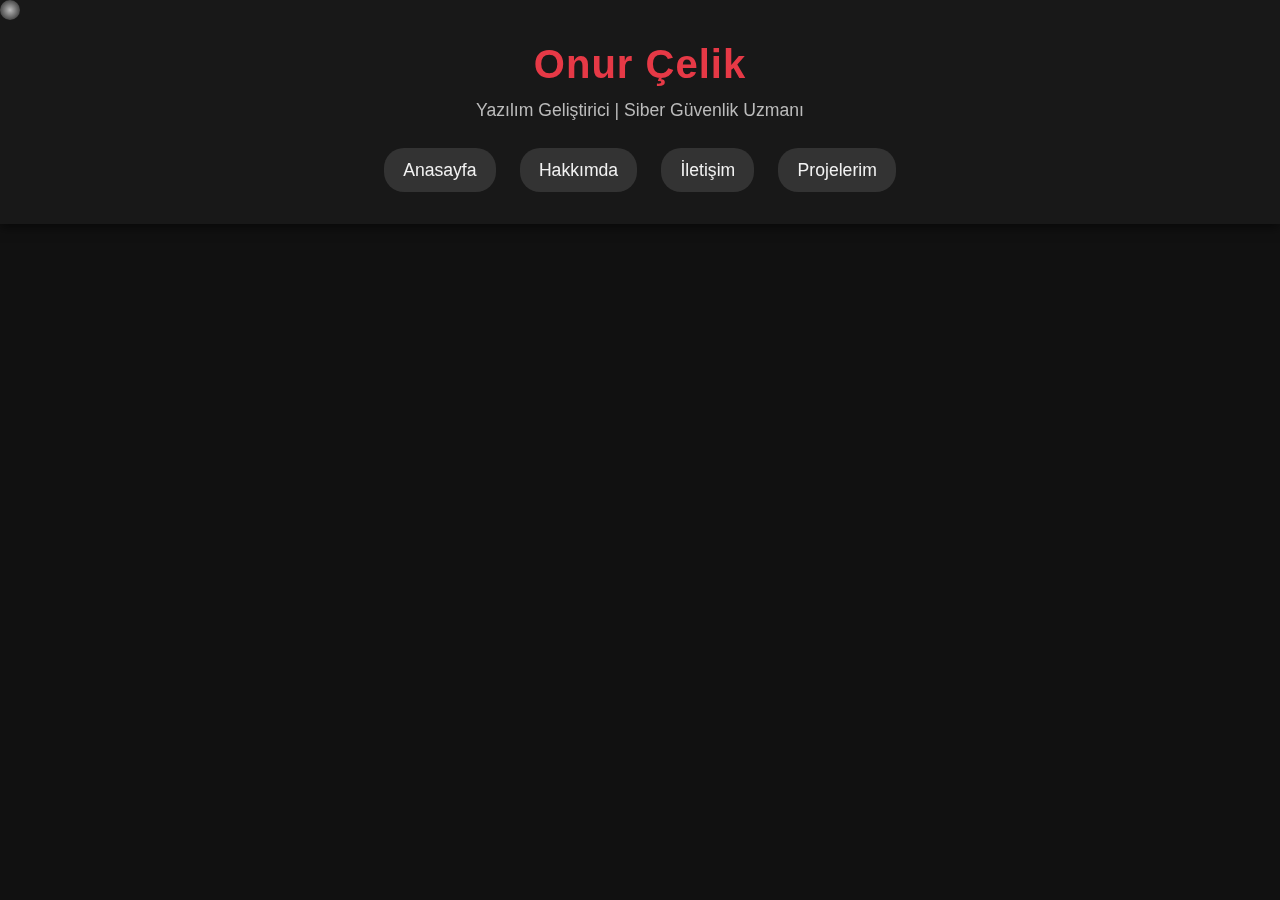
<file: index.html>
<!DOCTYPE html>
<html lang="tr">
<head>
    <meta charset="UTF-8">
    <meta name="viewport" content="width=device-width, initial-scale=1.0">
    <title>Onur Çelik</title>
    <link rel="stylesheet" href="https://cdnjs.cloudflare.com/ajax/libs/font-awesome/6.0.0-beta3/css/all.min.css">
    <style>
        /* Genel stil */
        body {
            font-family: 'Arial', sans-serif;
            transition: background-color 0.3s, color 0.3s;
            margin: 0;
            padding: 0;
        }

        .light-mode {
            background-color: #fff;
            color: #333;
        }

        .dark-mode {
            background-color: #121212;
            color: #ddd;
        }

        /* Gece-Gündüz butonu */
        .mode-toggle {
            position: fixed;
            top: 20px;
            right: 20px;
            background-color: #e63946;
            color: white;
            padding: 15px;
            border-radius: 50%;
            font-size: 1.5rem;
            cursor: pointer;
            transition: background-color 0.3s, transform 0.3s;
            box-shadow: 0 4px 10px rgba(0, 0, 0, 0.5);
        }

        .mode-toggle:hover {
            background-color: #ff4d4d;
            transform: scale(1.1);
        }

        /* Güneş ve Ay simgeleri */
        .sun, .moon {
            display: none;
        }

        .sun.active, .moon.active {
            display: inline;
        }

        /* Alt kısmın logosu için stil */
        .footer-logos {
            display: flex;
            justify-content: center;
            gap: 30px;
            margin-top: 40px;
            padding: 20px;
            background-color: #121212;
        }

        .footer-logos i {
            font-size: 2.5rem;
            color: #ddd;
            transition: transform 0.3s, color 0.3s;
        }

        .footer-logos i:hover {
            transform: scale(1.2);
            color: #fff;
        }
    </style>
</head>
    <!-- Gece/Gündüz modu butonu -->
    <button class="mode-toggle" id="modeToggle">
        <i class="fas fa-sun sun"></i>
        <i class="fas fa-moon moon active"></i>
    </button>

    <script>
        // Gece/Gündüz modunu değiştiren fonksiyon
        const modeToggleButton = document.getElementById('modeToggle');
        const sunIcon = document.querySelector('.sun');
        const moonIcon = document.querySelector('.moon');

        let isDarkMode = true; // Sayfa default olarak gece modunda başlasın

        modeToggleButton.addEventListener('click', function() {
            isDarkMode = !isDarkMode;

            if (isDarkMode) {
                document.body.classList.remove('light-mode');
                document.body.classList.add('dark-mode');
                sunIcon.classList.remove('active');
                moonIcon.classList.add('active');
            } else {
                document.body.classList.remove('dark-mode');
                document.body.classList.add('light-mode');
                sunIcon.classList.add('active');
                moonIcon.classList.remove('active');
            }
        });
    </script>
    <head>
        <meta charset="UTF-8">
        <meta name="viewport" content="width=device-width, initial-scale=1.0">
        <title>Onur Çelik - Yazılım Geliştirici | Siber Güvenlik Öğrencisi</title>
        <link rel="stylesheet" href="css/style.css">

        <style>
            /* İz Efekti Stili */
            .cursor-trail {
                position: absolute;
                width: 20px;
                height: 20px;
                background: radial-gradient(circle, rgba(255,255,255,0.7), transparent);
                border-radius: 50%;
                pointer-events: none;
                transition: transform 0.1s ease;
                mix-blend-mode: screen;
                z-index: 9999;
            }
        </style>
        
    </head>
    <body>
        <header>
            <h1>Onur Çelik</h1>
            <p>Yazılım Geliştirici | Siber Güvenlik Uzmanı</p>
            <nav>
                <a href="index.html">Anasayfa</a>
                <a href="about.html">Hakkımda</a>
                <a href="contact.html">İletişim</a>
                <a href="projects.html">Projelerim</a>
            </nav>
        </header>
    
        <main>
            <section>
                <h2>Sayfama Hoş Geldin!</h2>
                <p>Merhaba, ismim Onur. Yazılım geliştirme ve siber güvenlik alanında ustalaşmak isteyen insanlardan biriyim, her daim kendimi bu alanda geliştirmekten zevk duyarım. Sürekli yeni şeyler öğrenir ve bunları pratiğe dökmekten asla kaçınmam</p>
            </section>
        </main>
    <footer>
        <p>&copy; 2024 Onur Çelik. Tüm hakları saklıdır.</p>

        <!-- Sosyal Medya ve Teknoloji Logoları -->
        <div class="footer-logos">
            <a href="https://github.com/onurlexa" target="_blank"><i class="fab fa-github"></i></a>
            <a href="https://www.javascript.com/" target="_blank"><i class="fab fa-js"></i></a>
            <a href="https://nodejs.org/" target="_blank"><i class="fab fa-node-js"></i></a>
            <a href="https://dotnet.microsoft.com/" target="_blank"><i class="fab fa-microsoft"></i></a>
            <a href="https://www.python.org/" target="_blank"><i class="fab fa-python"></i></a>
        </div>
    </footer>

    <div class="cursor-trail" id="cursorTrail"></div>

    <script>
        // JavaScript ile İzi Hareket Ettirme
        const cursorTrail = document.getElementById("cursorTrail");

        document.addEventListener("mousemove", (e) => {
            cursorTrail.style.transform = `translate(${e.pageX - 10}px, ${e.pageY - 10}px)`;
        });
    </script>

</body>
</html>
</file>
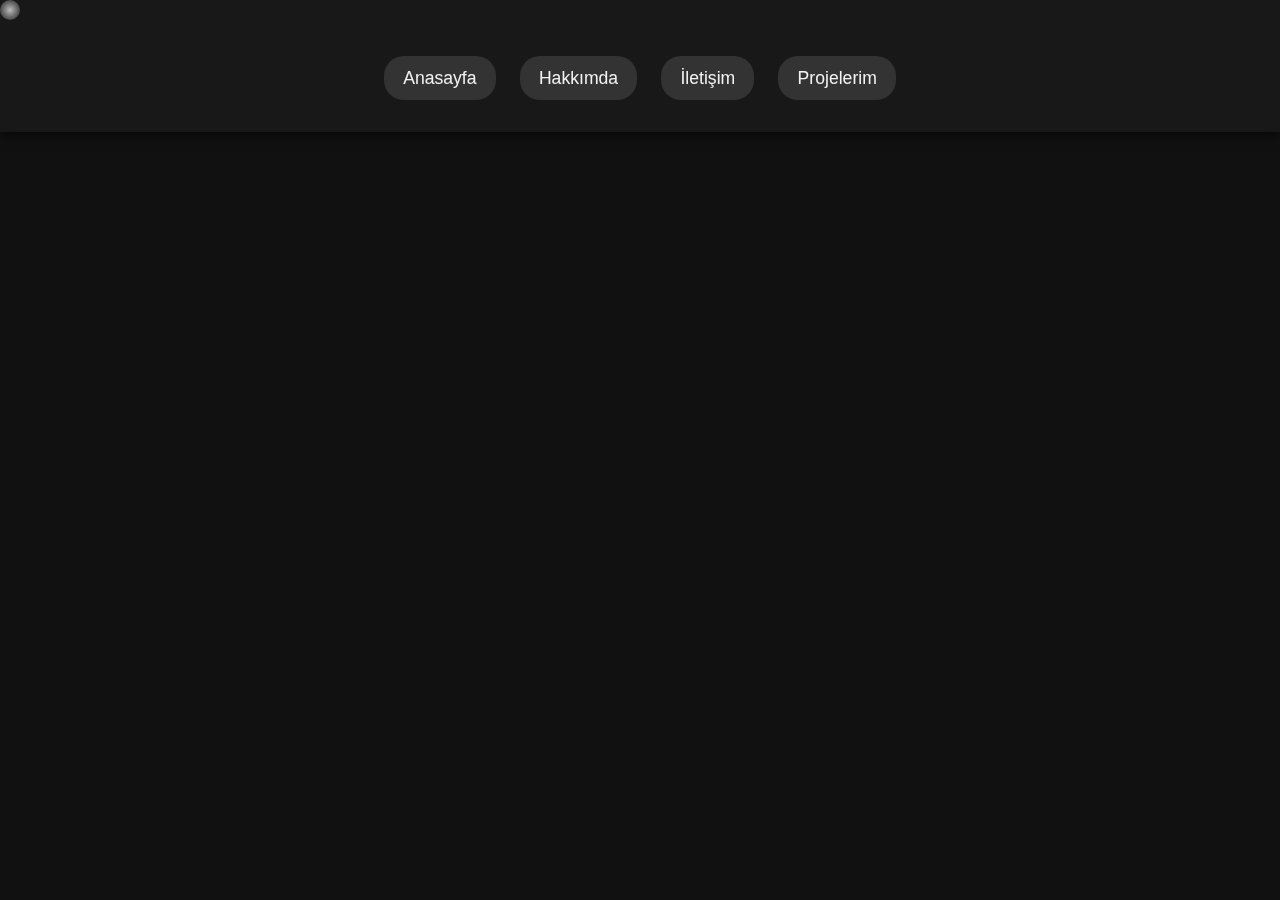
<file: about.html>
<!DOCTYPE html>
<html lang="tr0">
    
<head>
    <meta charset="UTF-8">
    <meta name="viewport" content="width=device-width, initial-scale=1.0">
    <title>Onur Çelik</title>
    <link rel="stylesheet" href="https://cdnjs.cloudflare.com/ajax/libs/font-awesome/6.0.0-beta3/css/all.min.css">
    <style>
        /* Genel stil */
        body {
            font-family: 'Arial', sans-serif;
            transition: background-color 0.3s, color 0.3s;
            margin: 0;
            padding: 0;
        }

        .light-mode {
            background-color: #fff;
            color: #333;
        }

        .dark-mode {
            background-color: #121212;
            color: #ddd;
        }

        /* Gece-Gündüz butonu */
        .mode-toggle {
            position: fixed;
            top: 20px;
            right: 20px;
            background-color: #e63946;
            color: white;
            padding: 15px;
            border-radius: 50%;
            font-size: 1.5rem;
            cursor: pointer;
            transition: background-color 0.3s, transform 0.3s;
            box-shadow: 0 4px 10px rgba(0, 0, 0, 0.5);
        }

        .mode-toggle:hover {
            background-color: #ff4d4d;
            transform: scale(1.1);
        }

        /* Güneş ve Ay simgeleri */
        .sun, .moon {
            display: none;
        }

        .sun.active, .moon.active {
            display: inline;
        }
    </style>
</head>   
    <!-- Gece/Gündüz modu butonu -->
    <button class="mode-toggle" id="modeToggle">
        <i class="fas fa-sun sun"></i>
        <i class="fas fa-moon moon active"></i>
    </button>

    <script>
        // Gece/Gündüz modunu değiştiren fonksiyon
        const modeToggleButton = document.getElementById('modeToggle');
        const sunIcon = document.querySelector('.sun');
        const moonIcon = document.querySelector('.moon');

        let isDarkMode = true; // Sayfa default olarak gece modunda başlasın

        modeToggleButton.addEventListener('click', function() {
            isDarkMode = !isDarkMode;

            if (isDarkMode) {
                document.body.classList.remove('light-mode');
                document.body.classList.add('dark-mode');
                sunIcon.classList.remove('active');
                moonIcon.classList.add('active');
            } else {
                document.body.classList.remove('dark-mode');
                document.body.classList.add('light-mode');
                sunIcon.classList.add('active');
                moonIcon.classList.remove('active');
            }
        });
    </script>
</body>
<head>
    <meta charset="UTF-8">
    <meta name="viewport" content="width=device-width, initial-scale=1.0">
    <title>Onur Çelik - Yazılım Geliştirici | Siber Güvenlik Uzmanı</title>
    <link rel="stylesheet" href="css/style.css">

    <style>
        /* İz Efekti Stili */
        .cursor-trail {
            position: absolute;
            width: 20px;
            height: 20px;
            background: radial-gradient(circle, rgba(255,255,255,0.7), transparent);
            border-radius: 50%;
            pointer-events: none;
            transition: transform 0.1s ease;
            mix-blend-mode: screen;
            z-index: 9999;
        }
    </style>
    
</head>

<head>
        <meta charset="UTF-8">
        <title>Hakkımda</title>
        <link rel="stylesheet" href="css/style.css">
        
        <style>
            /* İz Efekti Stili */
            .cursor-trail {
                position: absolute;
                width: 20px;
                height: 20px;
                background: radial-gradient(circle, rgba(255,255,255,0.7), transparent);
                border-radius: 50%;
                pointer-events: none;
                transition: transform 0.1s ease;
                mix-blend-mode: screen;
                z-index: 9999;
            }
        </style>

    </head>
    <body>
        <header>
            <nav>
                <a href="index.html">Anasayfa</a>
                <a href="about.html">Hakkımda</a>
                <a href="contact.html">İletişim</a>
                <a href="projects.html">Projelerim</a>
            </nav>
        </header>
        <main>
            <section>
                <h2>Hakkımda</h2>
                <p>Merhaba, ismim Onur. Yazılım geliştirme ve siber güvenlik alanında ustalaşmak isteyen insanlardan biriyim, her daim kendimi bu alanda geliştirmekten zevk duyarım. Sürekli yeni şeyler öğrenir ve bunları pratiğe dökmekten asla kaçınmam.</p>
                <p><strong>Mesleki ilgi alanlarım:</strong>Yazılım geliştirme, Pentesting, Adli Bilişim</p>
            </section>
        </main>
        <footer>
            <p>&copy; 2024 Onur Çelik. Tüm hakları saklıdır.</p>
        </footer>

        <div class="cursor-trail" id="cursorTrail"></div>

    <script>
        // JavaScript ile İzi Hareket Ettirme
        const cursorTrail = document.getElementById("cursorTrail");

        document.addEventListener("mousemove", (e) => {
            cursorTrail.style.transform = `translate(${e.pageX - 10}px, ${e.pageY - 10}px)`;
        });
    </script>
    
    </body>
</html>
</file>
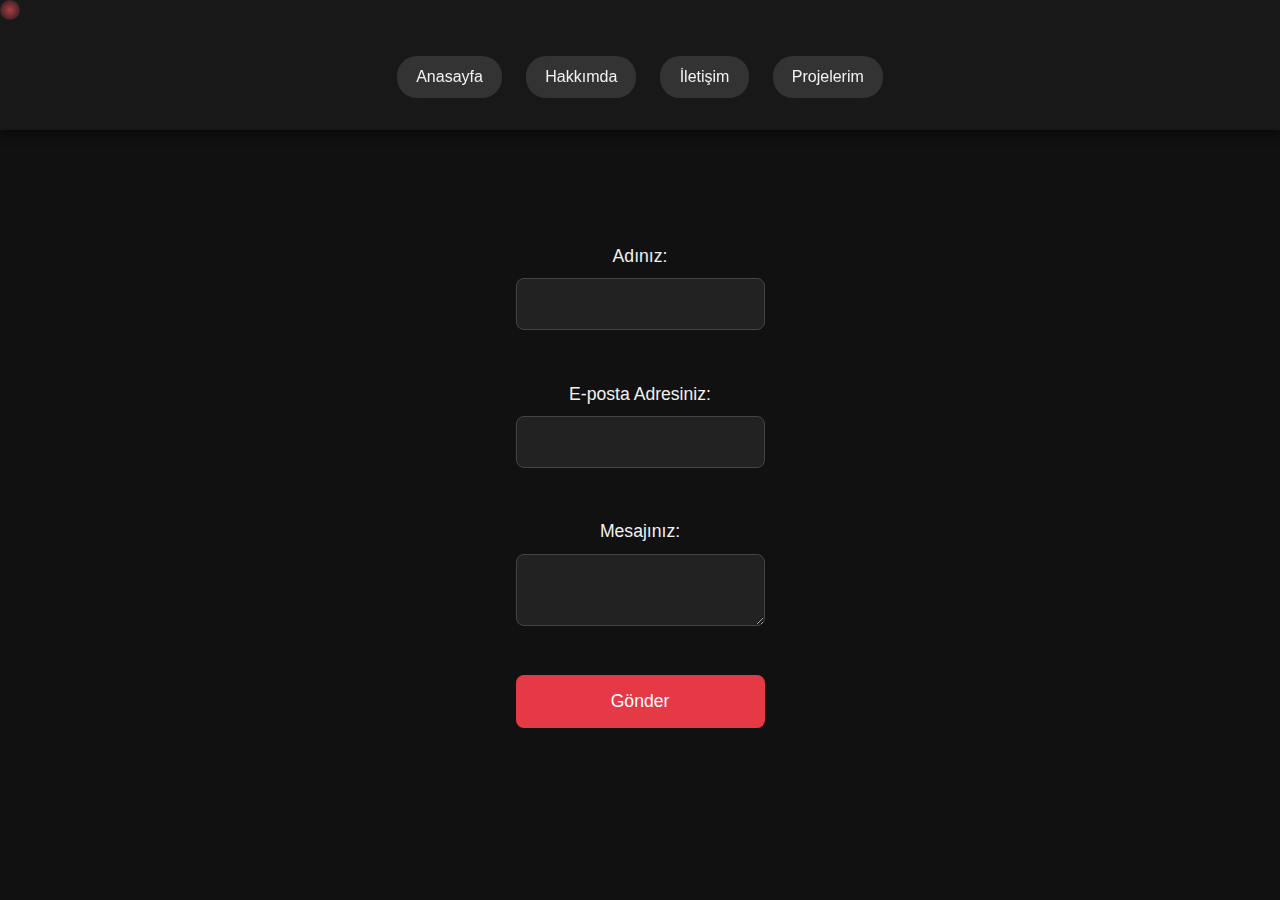
<file: contact.html>
<!DOCTYPE html>
<html lang="tr">

<head>
    <meta charset="UTF-8">
    <meta name="viewport" content="width=device-width, initial-scale=1.0">
    <title>iletişim</title>
    <link rel="stylesheet" href="https://cdnjs.cloudflare.com/ajax/libs/font-awesome/6.0.0-beta3/css/all.min.css">
    <style>
        /* Genel stil */
        body {
            font-family: 'Arial', sans-serif;
            transition: background-color 0.3s, color 0.3s;
            margin: 0;
            padding: 0;
        }

        .light-mode {
            background-color: #fff;
            color: #333;
        }

        .dark-mode {
            background-color: #121212;
            color: #ddd;
        }

        /* Gece-Gündüz butonu */
        .mode-toggle {
            position: fixed;
            top: 20px;
            right: 20px;
            background-color: #e63946;
            color: white;
            padding: 15px;
            border-radius: 50%;
            font-size: 1.5rem;
            cursor: pointer;
            transition: background-color 0.3s, transform 0.3s;
            box-shadow: 0 4px 10px rgba(0, 0, 0, 0.5);
        }

        .mode-toggle:hover {
            background-color: #ff4d4d;
            transform: scale(1.1);
        }

        /* Güneş ve Ay simgeleri */
        .sun, .moon {
            display: none;
        }

        .sun.active, .moon.active {
            display: inline;
        }
    </style>
</head>   
    <!-- Gece/Gündüz modu butonu -->
    <button class="mode-toggle" id="modeToggle">
        <i class="fas fa-sun sun"></i>
        <i class="fas fa-moon moon active"></i>
    </button>

    <script>
        // Gece/Gündüz modunu değiştiren fonksiyon
        const modeToggleButton = document.getElementById('modeToggle');
        const sunIcon = document.querySelector('.sun');
        const moonIcon = document.querySelector('.moon');

        let isDarkMode = true; // Sayfa default olarak gece modunda başlasın

        modeToggleButton.addEventListener('click', function() {
            isDarkMode = !isDarkMode;

            if (isDarkMode) {
                document.body.classList.remove('light-mode');
                document.body.classList.add('dark-mode');
                sunIcon.classList.remove('active');
                moonIcon.classList.add('active');
            } else {
                document.body.classList.remove('dark-mode');
                document.body.classList.add('light-mode');
                sunIcon.classList.add('active');
                moonIcon.classList.remove('active');
            }
        });
    </script>
</body>
<head>
    <meta charset="UTF-8">
    <meta name="viewport" content="width=device-width, initial-scale=1.0">
    <title>Onur Çelik - Yazılım Geliştirici | Siber Güvenlik Uzmanı</title>
    <link rel="stylesheet" href="css/style.css">

    <style>
        /* İz Efekti Stili */
        .cursor-trail {
            position: absolute;
            width: 20px;
            height: 20px;
            background: radial-gradient(circle, rgba(255,255,255,0.7), transparent);
            border-radius: 50%;
            pointer-events: none;
            transition: transform 0.1s ease;
            mix-blend-mode: screen;
            z-index: 9999;
        }
    </style>
    
</head>

<head>
    <meta charset="UTF-8">
    <title>İletişim</title>
    <link rel="stylesheet" href="css/style.css">

    <style>
        /* Genel Stiller */
        * {
            margin: 0;
            padding: 0;
            box-sizing: border-box;
        }

        body {
            font-family: 'Roboto', sans-serif;
            color: #ddd;
            background-color: #111;
            display: flex;
            flex-direction: column;
            min-height: 100vh;
            line-height: 1.6;
        }

        /* Header */
        header {
            background: #181818;
            color: #e63946;
            text-align: center;
            padding: 2rem 0;
            box-shadow: 0 4px 10px rgba(0, 0, 0, 0.5);
            position: sticky;
            top: 0;
            width: 100%;
            z-index: 1000;
            transition: background 0.3s ease;
        }

        header h1 {
            font-size: 2.5rem;
            font-weight: bold;
            margin-bottom: 0.2rem;
            letter-spacing: 1px;
        }

        header p {
            font-size: 1.1rem;
            font-weight: 300;
            color: #bbb;
        }

        header nav {
            display: flex;
            justify-content: center;
            gap: 1.5rem;
            margin-top: 1.5rem;
        }

        header nav a {
            color: #f2f2f2;
            text-decoration: none;
            font-size: 1rem;
            font-weight: 500;
            padding: 0.5rem 1.2rem;
            border-radius: 20px;
            background: #333;
            transition: background 0.3s ease, transform 0.2s ease;
        }

        header nav a:hover {
            background-color: #e63946; /* Kırmızı hover efekti */
            color: #fff;
            transform: scale(1.05);
        }

        /* Ana İçerik */
        main {
            max-width: 800px;
            margin: 2rem auto;
            padding: 0 1.5rem;
            text-align: center;
        }

        main h2 {
            font-size: 2.2rem;
            color: #e63946; /* Kırmızı başlık rengi */
            margin-bottom: 1.5rem;
            font-weight: 600;
        }

        main p {
            font-size: 1.1rem;
            line-height: 1.8;
            color: #ddd;
            margin-bottom: 2rem;
            text-shadow: 0 1px 2px rgba(0, 0, 0, 0.3);
        }

        form {
            display: flex;
            flex-direction: column;
            align-items: center;
        }

        form label {
            color: #f2f2f2;
            font-size: 1.1rem;
            margin-bottom: 0.5rem;
        }

        form input, form textarea {
            padding: 1rem;
            margin-bottom: 1.5rem;
            background: #222;
            border: 1px solid #444;
            color: #f2f2f2;
            font-size: 1rem;
            width: 100%;
            max-width: 400px;
            border-radius: 8px;
            transition: border-color 0.3s ease;
        }

        form input:focus, form textarea:focus {
            border-color: #e63946;
            outline: none;
        }

        form input[type="submit"] {
            background: #e63946;
            border: none;
            color: #fff;
            cursor: pointer;
            font-size: 1.1rem;
            padding: 1rem 2rem;
            border-radius: 8px;
            transition: background 0.3s ease, transform 0.2s ease;
        }

        form input[type="submit"]:hover {
            background: #d32f2f;
            transform: scale(1.05);
        }

        /* Footer */
        footer {
            background-color: #181818;
            color: #bbb;
            text-align: center;
            padding: 1rem 0;
            font-size: 0.9rem;
            margin-top: auto;
            box-shadow: 0 -2px 8px rgba(0, 0, 0, 0.3);
        }

        footer p {
            margin: 0;
        }

        /* İz Efekti */
        .cursor-trail {
            position: absolute;
            width: 20px;
            height: 20px;
            background: radial-gradient(circle, rgba(230, 57, 70, 0.7), transparent);
            border-radius: 50%;
            pointer-events: none;
            transition: transform 0.1s ease;
            mix-blend-mode: screen;
            z-index: 9999;
        }

        /* Duyarlı Tasarım */
        @media (max-width: 768px) {
            header h1 {
                font-size: 2rem;
            }

            main {
                padding: 1rem;
            }

            header nav a {
                font-size: 0.9rem;
                padding: 0.4rem 0.9rem;
            }
        }
    </style>
</head>
<body>
    <header>
        <nav>
            <a href="index.html">Anasayfa</a>
            <a href="about.html">Hakkımda</a>
            <a href="contact.html">İletişim</a>
            <a href="projects.html">Projelerim</a>
        </nav>
    </header>
    <main>
        <section>
            <h2>İletişim</h2>
            <form action="#" method="post">
                <label for="name">Adınız:</label>
                <input type="text" id="name" name="name" required>
                <br>
                <label for="email">E-posta Adresiniz:</label>
                <input type="email" id="email" name="email" required>
                <br>
                <label for="message">Mesajınız:</label>
                <textarea id="message" name="message" required></textarea>
                <br>
                <input type="submit" value="Gönder">
            </form>
        </section>
    </main>
    <footer>
        <p>&copy; 2024 Onur Çelik. Tüm hakları saklıdır.</p>
    </footer>

    <!-- İz Efekti -->
    <div class="cursor-trail" id="cursorTrail"></div>

    <script>
        // JavaScript ile İzi Hareket Ettirme
        const cursorTrail = document.getElementById("cursorTrail");

        document.addEventListener("mousemove", (e) => {
            cursorTrail.style.transform = `translate(${e.pageX - 10}px, ${e.pageY - 10}px)`;
        });
    </script>
</body>
</html>
</file>
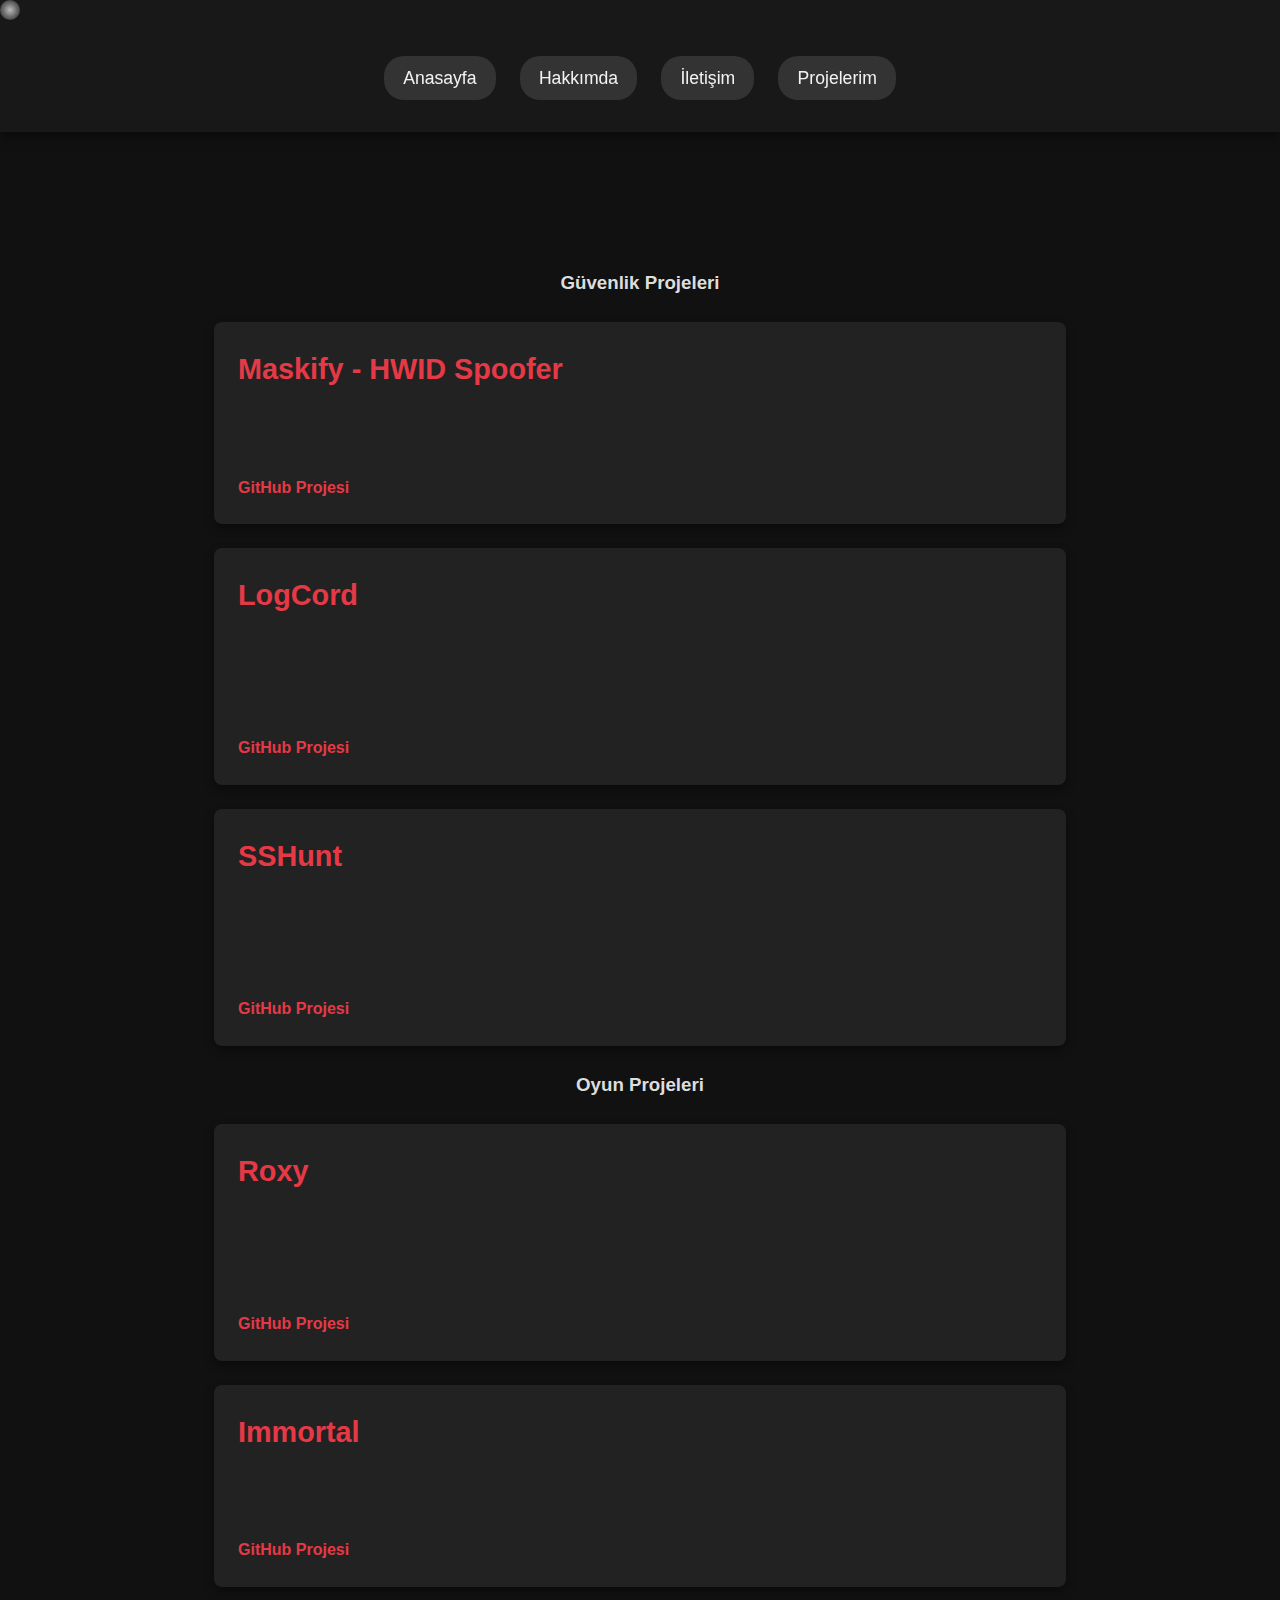
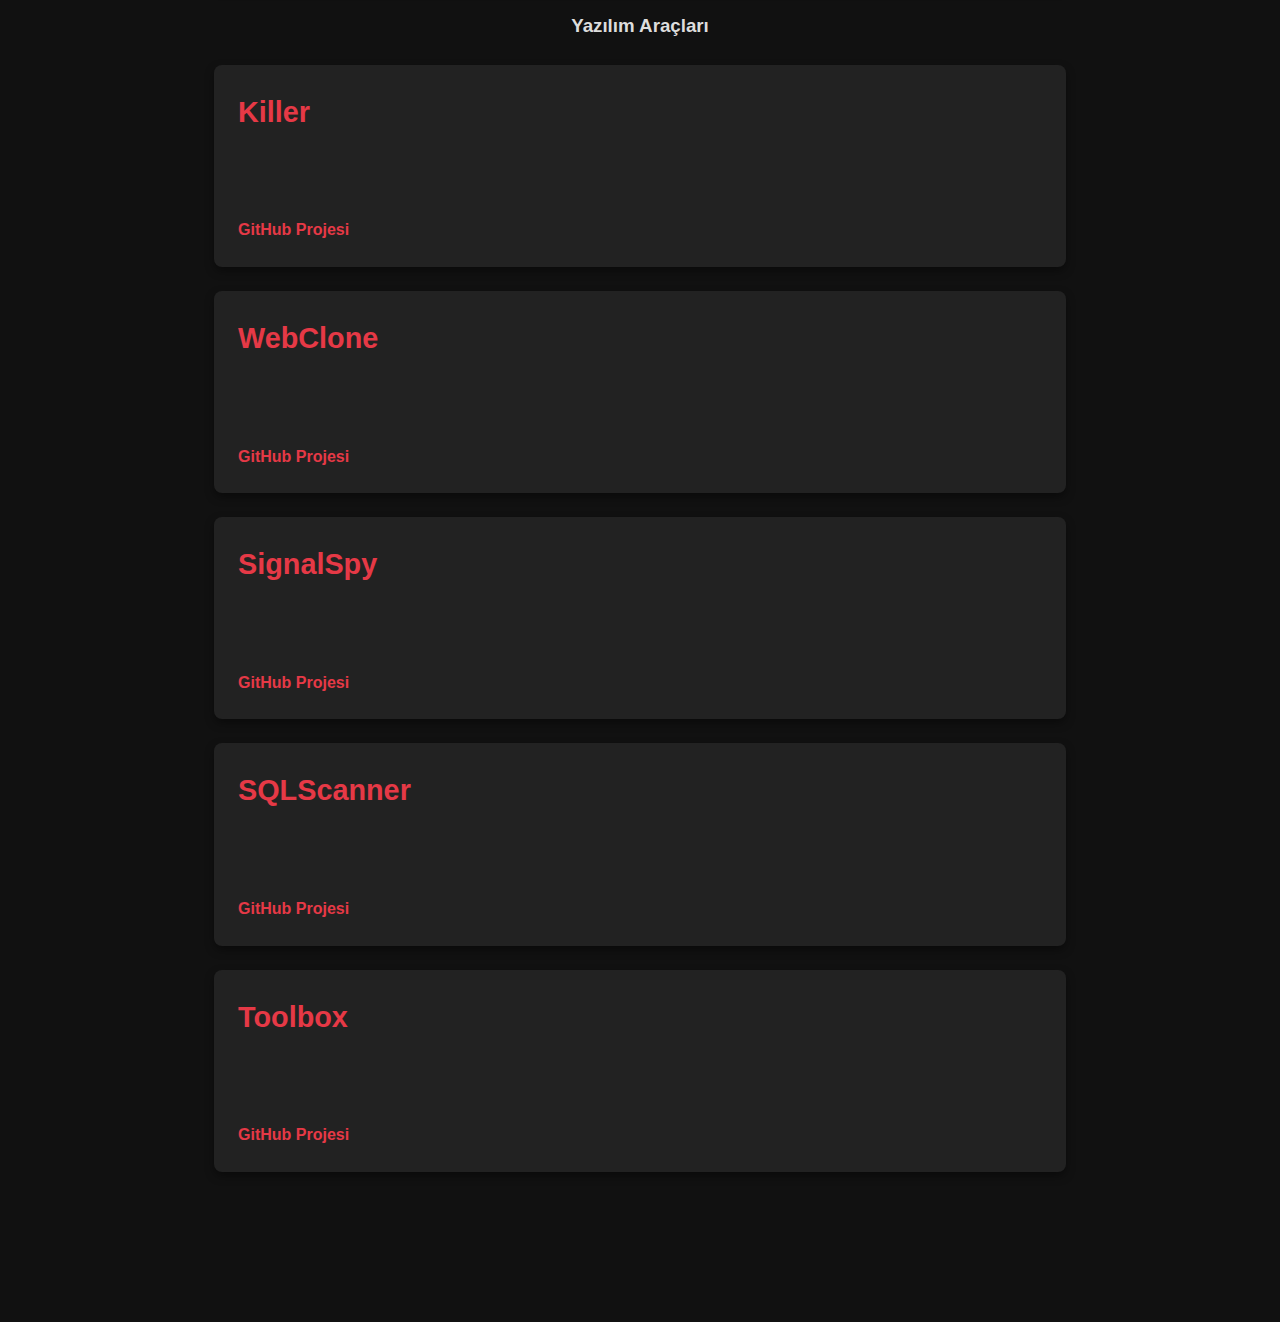
<file: projects.html>
<!DOCTYPE html>
<html lang="tr">

<head>
    <meta charset="UTF-8">
    <meta name="viewport" content="width=device-width, initial-scale=1.0">
    <title>Projelerim</title>
    <link rel="stylesheet" href="https://cdnjs.cloudflare.com/ajax/libs/font-awesome/6.0.0-beta3/css/all.min.css">
    <style>
        /* Genel stil */
        body {
            font-family: 'Arial', sans-serif;
            transition: background-color 0.3s, color 0.3s;
            margin: 0;
            padding: 0;
        }

        .light-mode {
            background-color: #fff;
            color: #333;
        }

        .dark-mode {
            background-color: #121212;
            color: #ddd;
        }

        /* Gece-Gündüz butonu */
        .mode-toggle {
            position: fixed;
            top: 20px;
            right: 20px;
            background-color: #e63946;
            color: white;
            padding: 15px;
            border-radius: 50%;
            font-size: 1.5rem;
            cursor: pointer;
            transition: background-color 0.3s, transform 0.3s;
            box-shadow: 0 4px 10px rgba(0, 0, 0, 0.5);
        }

        .mode-toggle:hover {
            background-color: #ff4d4d;
            transform: scale(1.1);
        }

        /* Güneş ve Ay simgeleri */
        .sun, .moon {
            display: none;
        }

        .sun.active, .moon.active {
            display: inline;
        }
    </style>
</head>   
    <!-- Gece/Gündüz modu butonu -->
    <button class="mode-toggle" id="modeToggle">
        <i class="fas fa-sun sun"></i>
        <i class="fas fa-moon moon active"></i>
    </button>

    <script>
        // Gece/Gündüz modunu değiştiren fonksiyon
        const modeToggleButton = document.getElementById('modeToggle');
        const sunIcon = document.querySelector('.sun');
        const moonIcon = document.querySelector('.moon');

        let isDarkMode = true; // Sayfa default olarak gece modunda başlasın

        modeToggleButton.addEventListener('click', function() {
            isDarkMode = !isDarkMode;

            if (isDarkMode) {
                document.body.classList.remove('light-mode');
                document.body.classList.add('dark-mode');
                sunIcon.classList.remove('active');
                moonIcon.classList.add('active');
            } else {
                document.body.classList.remove('dark-mode');
                document.body.classList.add('light-mode');
                sunIcon.classList.add('active');
                moonIcon.classList.remove('active');
            }
        });
    </script>
</body>
<head>
    <meta charset="UTF-8">
    <meta name="viewport" content="width=device-width, initial-scale=1.0">
    <title>Onur Çelik - Yazılım Geliştirici | Siber Güvenlik Uzmanı</title>
    <link rel="stylesheet" href="css/style.css">

    <style>
        /* İz Efekti Stili */
        .cursor-trail {
            position: absolute;
            width: 20px;
            height: 20px;
            background: radial-gradient(circle, rgba(255,255,255,0.7), transparent);
            border-radius: 50%;
            pointer-events: none;
            transition: transform 0.1s ease;
            mix-blend-mode: screen;
            z-index: 9999;
        }
    </style>
    
</head>

<head>
    <meta charset="UTF-8">
    <title>Projelerim</title>
    <link rel="stylesheet" href="css/style.css">
    <style>
        /* İz Efekti Stili */
        .cursor-trail {
            position: absolute;
            width: 20px;
            height: 20px;
            background: radial-gradient(circle, rgba(255,255,255,0.7), transparent);
            border-radius: 50%;
            pointer-events: none;
            transition: transform 0.1s ease;
            mix-blend-mode: screen;
            z-index: 9999;
        }

        /* Kutucuk Stili */
        .card {
            background-color: #222; /* Koyu arka plan */
            color: #ddd;
            border-radius: 8px;
            padding: 1.5rem;
            margin: 1.5rem 0;
            box-shadow: 0 4px 10px rgba(0, 0, 0, 0.4);
            transition: transform 0.3s ease, box-shadow 0.3s ease;
            animation: fadeIn 1s ease-in-out forwards;
            text-align: left;
        }

        .card h4 {
            color: #e63946; /* Kırmızı başlık */
            font-size: 1.8rem;
            margin-bottom: 1rem;
        }

        .card a {
            color: #e63946; /* Kırmızı bağlantı rengi */
            text-decoration: none;
            font-weight: bold;
            transition: color 0.3s ease;
        }

        .card a:hover {
            color: #fff;
        }

        .card:hover {
            transform: scale(1.05);
            box-shadow: 0 8px 16px rgba(230, 57, 70, 0.6);
        }
    </style>
</head>
<body>
    <header>
        <nav>
            <a href="index.html">Anasayfa</a>
            <a href="about.html">Hakkımda</a>
            <a href="contact.html">İletişim</a>
            <a href="projects.html">Projelerim</a>
        </nav>
    </header>
    <main>
        <section>
            <h2>Projelerim</h2>

            <!-- Güvenlik Projeleri Kategorisi -->
            <div class="project-category">
                <h3>Güvenlik Projeleri</h3>
                <div class="card">
                    <h4>Maskify - HWID Spoofer</h4>
                    <p>Kullanıcıların güvenliğini arttırmak için HWID spoofing teknikleri geliştirdim.</p>
                    <a href="https://github.com/onurlexa/Maskify" target="_blank">GitHub Projesi</a>
                </div>
                <div class="card">
                    <h4>LogCord</h4>
                    <p>Büyük bir hevesle hazırladığım LogCord projem, birden fazla dil ile kodlamış olduğum LogCord "Discord" uygulamasında serverinizdaki webhooklara bağlı bir logger uygulamasıdır.</p>
                    <a href="https://github.com/onurlexa/LogCord" target="_blank">GitHub Projesi</a>
                </div>
                <div class="card">
                    <h4>SSHunt</h4>
                    <p>Belirli bir SSH sunucusuna karşı brute-force saldırısı gerçekleştiren basit bir araçtır. Bir şifre listesi (wordlist) kullanarak, belirttiğiniz SSH kullanıcı adı ve IP adresine bağlanmaya çalışır.</p>
                    <a href="https://github.com/OnurLexa/sshunt" target="_blank">GitHub Projesi</a>
            </div>

            <!-- Oyun Projeleri Kategorisi -->
            <div class="project-category">
                <h3>Oyun Projeleri</h3>
                <div class="card">
                    <h4>Roxy</h4>
                    <p>Oyun hileleri ile uğraştığım sıralarda kodlamış olduğum Counter Strike: Source Wall Hack projem, günlerimi almıştı fakat başarılıydı.</p>
                    <a href="https://github.com/lexa1337/Roxy" target="_blank">GitHub Projesi</a>
                </div>
                <div class="card">
                    <h4>Immortal</h4>
                    <p>Counter Strike: Global Offensive oyunu için internal olarak kodladığım bir hile.</p>
                    <a href="https://github.com/lexa1337/immortalv1" target="_blank">GitHub Projesi</a>
            </div>

            <!-- Yazılım Araçları Kategorisi -->
            <div class="project-category">
                <h3>Yazılım Araçları</h3>
                <div class="card">
                    <h4>Killer</h4>
                    <p>İlk open-source DLL Injector uygulamamdır.</p>
                    <a href="https://github.com/lexa1337/Killer" target="_blank">GitHub Projesi</a>
                </div>
                <div class="card">
                    <h4>WebClone</h4>
                    <p>Yüksek kaliteli istediğiniz siteyi klonlamak isteyenlerin işine yarayabilecek bir araç.</p>
                    <a href="https://github.com/onurlexa/WebEcho" target="_blank">GitHub Projesi</a>
                </div>
                <div class="card">
                    <h4>SignalSpy</h4>
                    <p>WiFi Sinyal Tarayıcı Projem.</p>
                    <a href="https://github.com/OnurLexa/SignalSpy" target="_blank">GitHub Projesi</a>
                </div>
                <div class="card">
                    <h4>SQLScanner</h4>
                    <p>"SQLMap" aracını C# üzerinden çalıştırabileceğiniz gayet anlaşılabilir bir araç.</p>
                    <a href="https://github.com/OnurLexa/sqlscanner" target="_blank">GitHub Projesi</a>
            </div>
                <div class="card">
                    <h4>Toolbox</h4>
                    <p>Küçük çaplı simple bir Toolbox.</p>
                    <a href="https://github.com/OnurLexa/toolbox" target="_blank">GitHub Projesi</a>
            </div>

        </section>
    </main>
    <footer>
        <p>&copy; 2024 Onur Çelik. Tüm hakları saklıdır.</p>
        <p>Daha Fazlası İçin: 
            <a href="https://github.com/onurlexa" target="_blank">GitHub - onurlexa</a> | 
            <a href="https://github.com/lexa1337" target="_blank">GitHub - lexa1337</a>
        </p>
    </footer>

    <!-- İz Efekti için Div -->
    <div class="cursor-trail" id="cursorTrail"></div>

    <script>
        // JavaScript ile İzi Hareket Ettirme
        const cursorTrail = document.getElementById("cursorTrail");

        document.addEventListener("mousemove", (e) => {
            cursorTrail.style.transform = `translate(${e.pageX - 10}px, ${e.pageY - 10}px)`;
        });
    </script>
</body>
</html>
</file>
<file: css/style.css>
/* Genel Stiller */
* {
    margin: 0;
    padding: 0;
    box-sizing: border-box;
}

body {
    font-family: 'Roboto', sans-serif;
    color: #ddd;
    background-color: #111;
    display: flex;
    flex-direction: column;
    min-height: 100vh;
    line-height: 1.6;
    overflow-x: hidden;
    position: relative;
    transition: background 0.3s ease-in-out;
}

/* Header */
header {
    background-color: #181818;
    color: #e63946; /* Kırmızımsı renk */
    text-align: center;
    padding: 2rem 0;
    box-shadow: 0 4px 10px rgba(0, 0, 0, 0.5);
    position: sticky;
    top: 0;
    width: 100%;
    z-index: 1000;
    transition: background-color 0.3s ease-in-out;
}

header h1 {
    font-size: 2.5rem;
    font-weight: bold;
    letter-spacing: 1px;
    transition: transform 0.3s ease-in-out, color 0.3s ease-in-out;
}

header h1:hover {
    transform: scale(1.1);
    color: #fff;
}

header p {
    font-size: 1.1rem;
    font-weight: 300;
    color: #bbb;
    margin-bottom: 1rem;
}

header nav {
    display: flex;
    justify-content: center;
    gap: 1.5rem;
    margin-top: 1.5rem;
}

header nav a {
    color: #f2f2f2;
    text-decoration: none;
    font-size: 1.1rem;
    font-weight: 500;
    padding: 0.5rem 1.2rem;
    border-radius: 20px;
    background: #333;
    transition: transform 0.2s ease, background-color 0.3s ease, box-shadow 0.3s ease;
}

header nav a:hover {
    background-color: #e63946; /* Kırmızı hover */
    color: #fff;
    transform: scale(1.05);
    box-shadow: 0 4px 8px rgba(230, 57, 70, 0.7);
}

/* Ana İçerik */
main {
    max-width: 900px;
    margin: 3rem auto;
    padding: 0 1.5rem;
    text-align: center;
    animation: fadeIn 1s ease-in-out forwards;
}

main h2 {
    font-size: 2.5rem;
    color: #e63946; /* Kırmızı başlık */
    margin-bottom: 1.5rem;
    font-weight: 600;
    opacity: 0;
    animation: fadeIn 1s ease-in-out forwards 0.3s;
}

main p {
    font-size: 1.2rem;
    line-height: 1.8;
    color: #ddd;
    margin-bottom: 2rem;
    text-shadow: 0 1px 2px rgba(0, 0, 0, 0.3);
    opacity: 0;
    animation: fadeIn 1s ease-in-out forwards 0.6s;
}

/* Footer */
footer {
    background-color: #181818;
    color: #bbb;
    text-align: center;
    padding: 1rem 0;
    font-size: 0.9rem;
    margin-top: auto;
    box-shadow: 0 -2px 8px rgba(0, 0, 0, 0.3);
    opacity: 0;
    animation: fadeIn 1s ease-in-out forwards 1s;
}

footer p {
    margin: 0;
}

/* İz Efekti */
.cursor-trail {
    position: absolute;
    width: 20px;
    height: 20px;
    background: radial-gradient(circle, rgba(255, 255, 255, 0.7), transparent);
    border-radius: 50%;
    pointer-events: none;
    transition: transform 0.1s ease;
    mix-blend-mode: screen;
    z-index: 9999;
}

/* Fade-in Animasyonu */
@keyframes fadeIn {
    0% {
        opacity: 0;
        transform: translateY(10px);
    }
    100% {
        opacity: 1;
        transform: translateY(0);
    }
}

/* Duyarlı Tasarım */
@media (max-width: 768px) {
    header h1 {
        font-size: 2rem;
    }

    header nav {
        flex-direction: column;
    }

    header nav a {
        font-size: 1rem;
        padding: 0.4rem 1rem;
    }

    main {
        padding: 1rem;
    }
}
</file>
